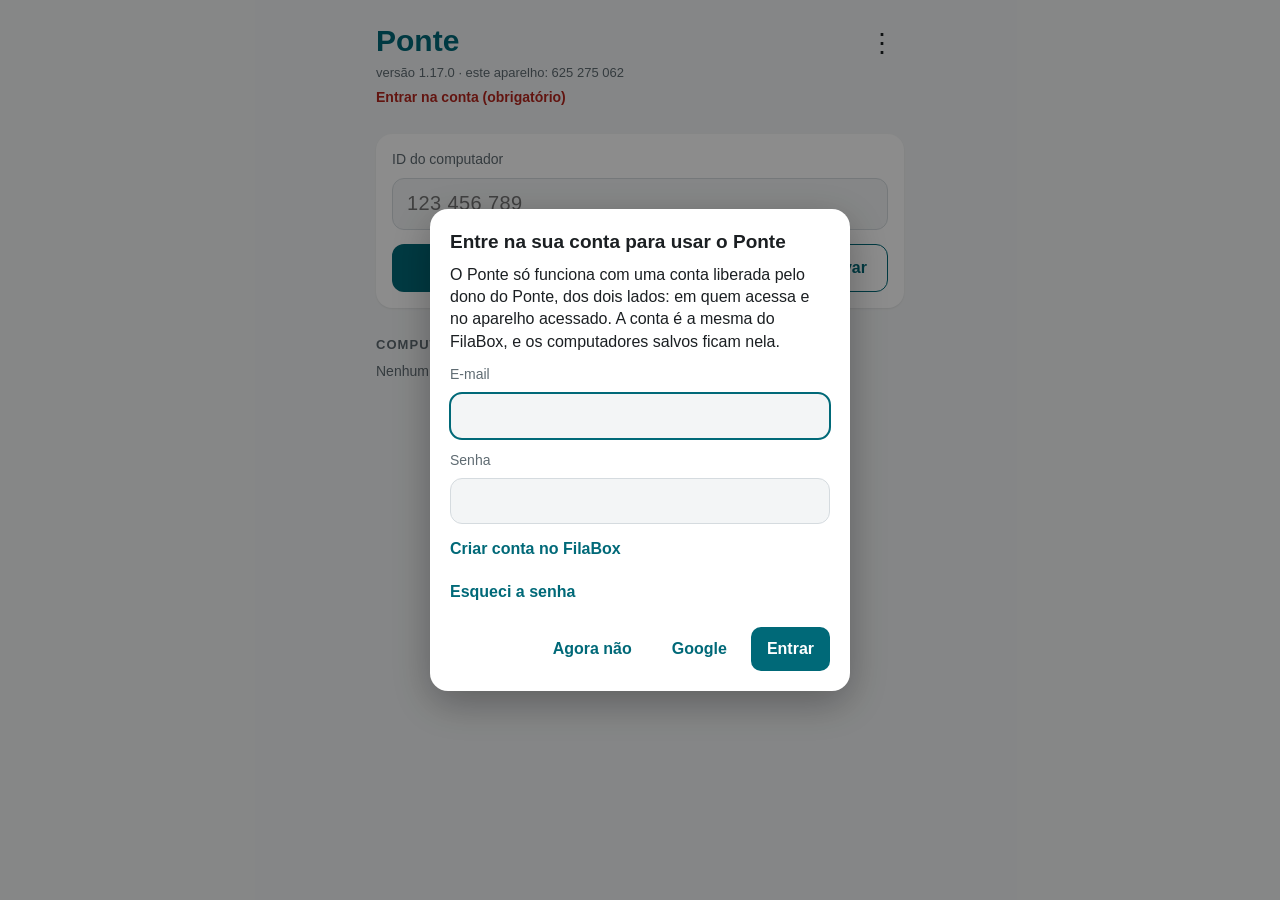
<file: web/index.html>
<!doctype html>
<html lang="pt-BR">
<head>
  <meta charset="utf-8">
  <meta name="viewport" content="width=device-width, initial-scale=1, viewport-fit=cover">
  <meta name="theme-color" content="#006978">
  <meta name="color-scheme" content="light dark">
  <!-- Adicionado à Tela de Início do iPhone, abre como aplicativo: sem a barra do Safari. -->
  <meta name="apple-mobile-web-app-capable" content="yes">
  <meta name="mobile-web-app-capable" content="yes">
  <meta name="apple-mobile-web-app-status-bar-style" content="default">
  <meta name="apple-mobile-web-app-title" content="Ponte">
  <meta name="format-detection" content="telephone=no">
  <title>Ponte</title>
  <link rel="manifest" href="manifest.webmanifest">
  <link rel="apple-touch-icon" href="icone-180.png">
  <link rel="icon" type="image/png" href="icone-192.png">
  <link rel="stylesheet" href="app.css">
  <script type="module" src="app.js"></script>
</head>
<body>
  <main id="inicio">
    <header class="topo">
      <div class="topo-textos">
        <h1>Ponte</h1>
        <p id="versao" class="fraco"></p>
        <!-- Conta opcional, a mesma do FilaBox: a lista de computadores aparece em qualquer aparelho em que ela entrar. -->
        <button id="conta" class="link conta" type="button">Entrar na conta</button>
      </div>
      <button id="menu" class="icone" type="button" aria-label="Menu">⋮</button>
    </header>

    <div id="atualizar" class="aviso" hidden>
      <p id="atualizar-texto">Chegou uma versão nova do Ponte.</p>
      <button type="button" class="link" id="atualizar-agora">Atualizar</button>
    </div>

    <div id="instalar" class="aviso" hidden>
      <p>Para usar como aplicativo: toque em <strong>Compartilhar</strong> <span aria-hidden="true">(□↑)</span> e depois em
        <strong>Adicionar à Tela de Início</strong>.</p>
      <button type="button" class="link" id="instalar-fechar">Entendi</button>
    </div>

    <form id="conectar" class="cartao" autocomplete="off">
      <label for="endereco" class="fraco">ID do computador</label>
      <input id="endereco" type="text" inputmode="numeric" placeholder="123 456 789" maxlength="11" enterkeyhint="go"
        autocomplete="off" autocorrect="off" spellcheck="false">
      <p id="endereco-erro" class="erro" hidden></p>
      <div class="linha">
        <button type="submit" class="principal">Conectar</button>
        <button type="button" id="salvar" class="secundario">Salvar</button>
      </div>
    </form>


    <h2>Computadores salvos</h2>
    <p id="salvos-vazio" class="fraco vazio">Nenhum computador salvo ainda. Digite o ID e toque em Salvar.</p>
    <ul id="salvos" class="lista"></ul>

    <h2 id="recentes-titulo" hidden>Conexões recentes</h2>
    <ul id="recentes" class="lista"></ul>
  </main>
  <p id="inicio-aviso" class="toast fixo" role="status" hidden></p>

  <section id="sessao" hidden>
    <canvas id="tela" aria-label="Tela do computador"></canvas>
    <p id="sessao-estado" class="estado" role="status"></p>
    <p id="sessao-aviso" class="toast" role="status" hidden></p>
    <!-- Fica fora da vista: é ele que abre o teclado do celular e recebe o que é digitado. -->
    <textarea id="digitar" aria-label="Teclado" autocapitalize="off" autocomplete="off" autocorrect="off" spellcheck="false"></textarea>
    <div id="teclas" class="teclas" hidden></div>
    <!-- Na tela cheia, a barra some; este botão, num canto, traz os comandos de volta. -->
    <button type="button" id="b-comandos" class="comandos" hidden>Comandos</button>
    <!-- Recolhidos pela seta da barra, os comandos voltam por esta outra, no mesmo canto. -->
    <button type="button" id="b-abrir" class="comandos seta" aria-label="Mostrar os comandos" hidden>▲</button>
    <nav class="barra">
      <button type="button" id="b-teclado">Teclado</button>
      <button type="button" id="b-voltar" hidden>Voltar</button>
      <button type="button" id="b-inicio" hidden>Início</button>
      <button type="button" id="b-apps" hidden>Apps</button>
      <button type="button" id="b-teclas">Teclas</button>
      <button type="button" id="b-modo">Toque</button>
      <button type="button" id="b-mais">Mais</button>
      <button type="button" id="b-sair">Sair</button>
      <button type="button" id="b-recolher" class="seta" aria-label="Recolher os comandos">▼</button>
    </nav>
  </section>

  <dialog id="dialogo"></dialog>
</body>
</html>
</file>
<file: web/app.css>
/* Ponte no navegador: as mesmas cores do aplicativo Android e do Windows, no tema claro e no escuro. */
:root {
  --destaque: #006978;
  --destaque-forte: #00525e;
  --botao: #006978;
  --texto-botao: #ffffff;
  --fundo: #f3f5f6;
  --cartao: #ffffff;
  --contorno: #d5dbdf;
  --texto: #1b1f22;
  --fraco: #5f6b72;
  --perigo: #b3261e;
  --online: #2eba5c;
  --offline: #e03e3e;
  --sessao: #1e1e1e;
  --barra: rgba(32, 36, 40, 0.88);
  color-scheme: light;
}

/* Escuro: o do aparelho (tema automático) ou escolhido nas Configurações. */
@media (prefers-color-scheme: dark) {
  :root:not([data-tema="claro"]) {
    --destaque: #61d2df;
    --destaque-forte: #8ee3ec;
    --fundo: #121a1d;
    --cartao: #202b30;
    --contorno: #46565e;
    --texto: #edf4f6;
    --fraco: #b4c3ca;
    --perigo: #f2b8b5;
    color-scheme: dark;
  }
}

:root[data-tema="escuro"] {
  --destaque: #61d2df;
  --destaque-forte: #8ee3ec;
  --fundo: #121a1d;
  --cartao: #202b30;
  --contorno: #46565e;
  --texto: #edf4f6;
  --fraco: #b4c3ca;
  --perigo: #f2b8b5;
  color-scheme: dark;
}

* { box-sizing: border-box; }

html, body {
  margin: 0;
  background: var(--fundo);
  color: var(--texto);
  font: 16px/1.4 -apple-system, BlinkMacSystemFont, "Segoe UI", Roboto, sans-serif;
  -webkit-text-size-adjust: 100%;
  -webkit-tap-highlight-color: transparent;
}

button, input, textarea, select { font: inherit; color: inherit; }
button { cursor: pointer; }
[hidden] { display: none !important; }

/* ---------- tela inicial ---------- */

#inicio {
  max-width: 560px;
  margin: 0 auto;
  padding: calc(env(safe-area-inset-top) + 20px) calc(env(safe-area-inset-right) + 16px)
           calc(env(safe-area-inset-bottom) + 24px) calc(env(safe-area-inset-left) + 16px);
}

.topo { display: flex; align-items: flex-start; gap: 8px; }
.topo-textos { flex: 1; min-width: 0; }
h1 { margin: 0; font-size: 30px; font-weight: 700; color: var(--destaque); }
h2 {
  margin: 28px 0 8px;
  font-size: 13px; font-weight: 600; letter-spacing: 0.08em; text-transform: uppercase; color: var(--fraco);
}
.fraco { color: var(--fraco); }
#versao { margin: 2px 0 0; font-size: 13px; }
.conta { min-height: 32px; padding: 0; font-size: 14px; text-align: left; overflow-wrap: anywhere; }

.icone {
  width: 44px; height: 44px; flex: none;
  border: 0; border-radius: 22px; background: transparent;
  font-size: 26px; line-height: 44px; color: var(--texto);
}
.icone:active { background: var(--contorno); }

.cartao {
  margin-top: 20px; padding: 16px;
  background: var(--cartao); border-radius: 16px;
  box-shadow: 0 1px 2px rgba(0, 0, 0, 0.08);
}
.cartao label { display: block; font-size: 14px; }

#endereco, .campo {
  display: block; width: 100%; height: 52px; margin-top: 8px; padding: 0 14px;
  border: 1px solid var(--contorno); border-radius: 12px; background: var(--fundo);
  font-size: 20px; letter-spacing: 0.02em;
}
.campo { height: 46px; font-size: 17px; letter-spacing: 0; }
#endereco:focus, .campo:focus { outline: 2px solid var(--destaque); outline-offset: -1px; }

.linha { display: flex; gap: 10px; margin-top: 14px; }
.principal, .secundario {
  min-height: 48px; padding: 0 20px; border-radius: 12px; font-weight: 600; font-size: 16px;
}
.principal { flex: 1; border: 0; background: var(--botao); color: var(--texto-botao); }
.principal:active { background: var(--destaque-forte); }
.secundario { border: 1px solid var(--destaque); background: transparent; color: var(--destaque); }
.link { border: 0; background: none; padding: 6px 0; color: var(--destaque); font-weight: 600; }
.largo { display: block; width: 100%; margin-top: 12px; }
.erro { margin: 8px 0 0; color: var(--perigo); font-size: 14px; }
.vazio { margin: 0; font-size: 14px; }

.aviso {
  margin-top: 16px; padding: 12px 14px;
  background: var(--cartao); border-left: 4px solid var(--destaque); border-radius: 12px; font-size: 14px;
}
.aviso p { margin: 0 0 4px; }

/* Página de baixar o aplicativo */
.botao-link { display: flex; align-items: center; justify-content: center; margin-top: 14px; text-decoration: none; }
.passos { margin: 16px 0 0; padding-left: 22px; font-size: 15px; }
.passos li { margin: 6px 0; }
.centro { text-align: center; margin-top: 20px; }

.lista { list-style: none; margin: 0; padding: 0; }
.item {
  display: flex; align-items: center; margin-top: 8px;
  background: var(--cartao); border-radius: 14px; box-shadow: 0 1px 2px rgba(0, 0, 0, 0.08);
}
.item-abrir {
  flex: 1; min-width: 0; display: flex; align-items: center; gap: 12px;
  padding: 10px 4px 10px 12px; border: 0; background: none; text-align: left;
}
.item-abrir:active { opacity: 0.7; }
.miniatura {
  flex: none; width: 72px; height: 48px; border-radius: 8px; background: var(--fundo);
  display: grid; place-items: center; color: var(--fraco);
}
.miniatura svg { width: 30px; height: 30px; }
.miniatura img { width: 100%; height: 100%; object-fit: cover; border-radius: 8px; }
.item-textos { min-width: 0; display: flex; flex-direction: column; }
.item-nome { display: flex; align-items: center; gap: 6px; min-width: 0; font-size: 17px; font-weight: 700; }
.item-nome span:first-child { overflow: hidden; text-overflow: ellipsis; white-space: nowrap; }
.item-endereco, .item-estado { font-size: 14px; color: var(--fraco); white-space: nowrap; overflow: hidden; text-overflow: ellipsis; }
.item-estado { font-size: 13px; }
.item-estado.destaque { color: var(--destaque); }
.item-mais {
  flex: none; width: 44px; align-self: stretch; border: 0; background: none;
  font-size: 22px; color: var(--fraco); border-radius: 0 14px 14px 0;
}

/* Verde: o Ponte está aberto lá agora. Vermelha: não está. */
.bolinha { flex: none; width: 16px; height: 16px; border-radius: 50%; }
.bolinha.on { background: var(--online); }
.bolinha.off { background: var(--offline); }

/* ---------- janelas ---------- */

dialog {
  width: min(420px, calc(100vw - 32px)); max-height: calc(100dvh - 48px); padding: 0;
  border: 0; border-radius: 18px; background: var(--cartao); color: var(--texto);
  box-shadow: 0 12px 40px rgba(0, 0, 0, 0.3);
}
dialog::backdrop { background: rgba(0, 0, 0, 0.45); }
.janela { padding: 20px; overflow: auto; max-height: calc(100dvh - 48px); }
.janela h3 { margin: 0 0 8px; font-size: 19px; }
.janela p { margin: 6px 0; white-space: pre-line; }
.janela .nota { font-size: 14px; color: var(--fraco); }
.janela .marcar { display: flex; gap: 10px; align-items: flex-start; margin-top: 12px; }
.janela .marcar input { width: 22px; height: 22px; margin: 1px 0 0; accent-color: var(--destaque); }
.janela a.link { display: block; margin-top: 8px; text-decoration: none; }
select.campo { appearance: none; -webkit-appearance: none; }
.botoes { display: flex; flex-wrap: wrap; justify-content: flex-end; gap: 8px; margin-top: 18px; }
.botoes button { min-height: 44px; padding: 0 16px; border-radius: 10px; border: 0; background: transparent; color: var(--destaque); font-weight: 600; }
.botoes button.forte { background: var(--botao); color: var(--texto-botao); }
.botoes button.perigo { color: var(--perigo); }
.opcoes { display: flex; flex-direction: column; margin: 8px -20px 0; }
.opcoes button {
  min-height: 50px; padding: 0 20px; border: 0; border-top: 1px solid var(--contorno);
  background: none; text-align: left; font-size: 17px;
}
.opcoes:first-child { margin-top: -12px; }
.opcoes:first-child button:first-child { border-top: 0; }
.opcoes button.marcado { color: var(--destaque); font-weight: 700; }
.opcoes button.perigo { color: var(--perigo); }

/* ---------- sessão ---------- */

body.em-sessao { overflow: hidden; overscroll-behavior: none; }

#sessao {
  position: fixed; left: 0; top: 0; width: 100%; height: 100dvh;
  display: flex; flex-direction: column; background: var(--sessao); color: #fff;
}
#tela { flex: 1; width: 100%; min-height: 0; display: block; touch-action: none; user-select: none; -webkit-user-select: none; -webkit-touch-callout: none; }

.estado {
  position: absolute; left: 50%; top: 40%; transform: translate(-50%, -50%);
  max-width: min(420px, 90vw); margin: 0; text-align: center; color: #d8dee2; pointer-events: none; white-space: pre-line;
}
.toast {
  position: absolute; left: 50%; top: calc(env(safe-area-inset-top) + 12px); transform: translateX(-50%);
  max-width: min(480px, 92vw); margin: 0; padding: 10px 14px; border-radius: 12px;
  background: rgba(0, 0, 0, 0.78); color: #fff; font-size: 14px; pointer-events: none;
}
.toast.fixo { position: fixed; z-index: 10; width: max-content; }

#digitar {
  position: absolute; left: 0; bottom: 0; width: 1px; height: 1px; padding: 0; border: 0;
  opacity: 0; resize: none; font-size: 16px; /* 16 px: o iPhone não amplia a página ao focar */
}

.teclas {
  display: flex; flex-wrap: wrap; gap: 6px; padding: 8px calc(env(safe-area-inset-right) + 8px) 0 calc(env(safe-area-inset-left) + 8px);
  background: var(--barra);
}
.teclas button, .barra button {
  min-height: 40px; padding: 0 12px; border: 0; border-radius: 10px;
  background: rgba(255, 255, 255, 0.1); color: #fff; font-size: 15px; font-weight: 600;
}
.teclas button.armada { background: var(--botao); }
.teclas button:active, .barra button:active { background: rgba(255, 255, 255, 0.25); }

.barra {
  display: flex; gap: 6px; justify-content: space-between;
  padding: 8px calc(env(safe-area-inset-right) + 8px) calc(env(safe-area-inset-bottom) + 8px) calc(env(safe-area-inset-left) + 8px);
  background: var(--barra);
}
/* Cada botão parte da largura do texto ("Touchpad" é o maior) e divide o que sobra. */
.barra button { flex: 1 1 auto; min-width: 0; padding: 0 4px; }
.barra button.ativo { background: var(--botao); }
.barra button.seta { flex: 0 0 auto; padding: 0 11px; }
@media (max-width: 360px) {
  .barra { gap: 4px; }
  .barra button { font-size: 13px; }
  .barra button.seta { padding: 0 8px; }
}

/* Tela cheia: só a imagem; "Comandos", num canto e meio transparente, traz a barra de volta. Recolhida pela
   seta (como no Android), a barra some sem a tela cheia, e a seta do canto a traz de volta. */
#sessao.tela-cheia .barra, #sessao.tela-cheia .teclas, #sessao.recolhida .barra, #sessao.recolhida .teclas { display: none; }
.comandos {
  position: absolute; right: calc(env(safe-area-inset-right) + 10px); bottom: calc(env(safe-area-inset-bottom) + 10px);
  min-height: 36px; padding: 0 12px; border: 0; border-radius: 18px;
  background: rgba(0, 0, 0, 0.45); color: rgba(255, 255, 255, 0.85); font-size: 13px; font-weight: 600;
}
.comandos.seta { min-width: 44px; padding: 0; font-size: 14px; }
</file>
